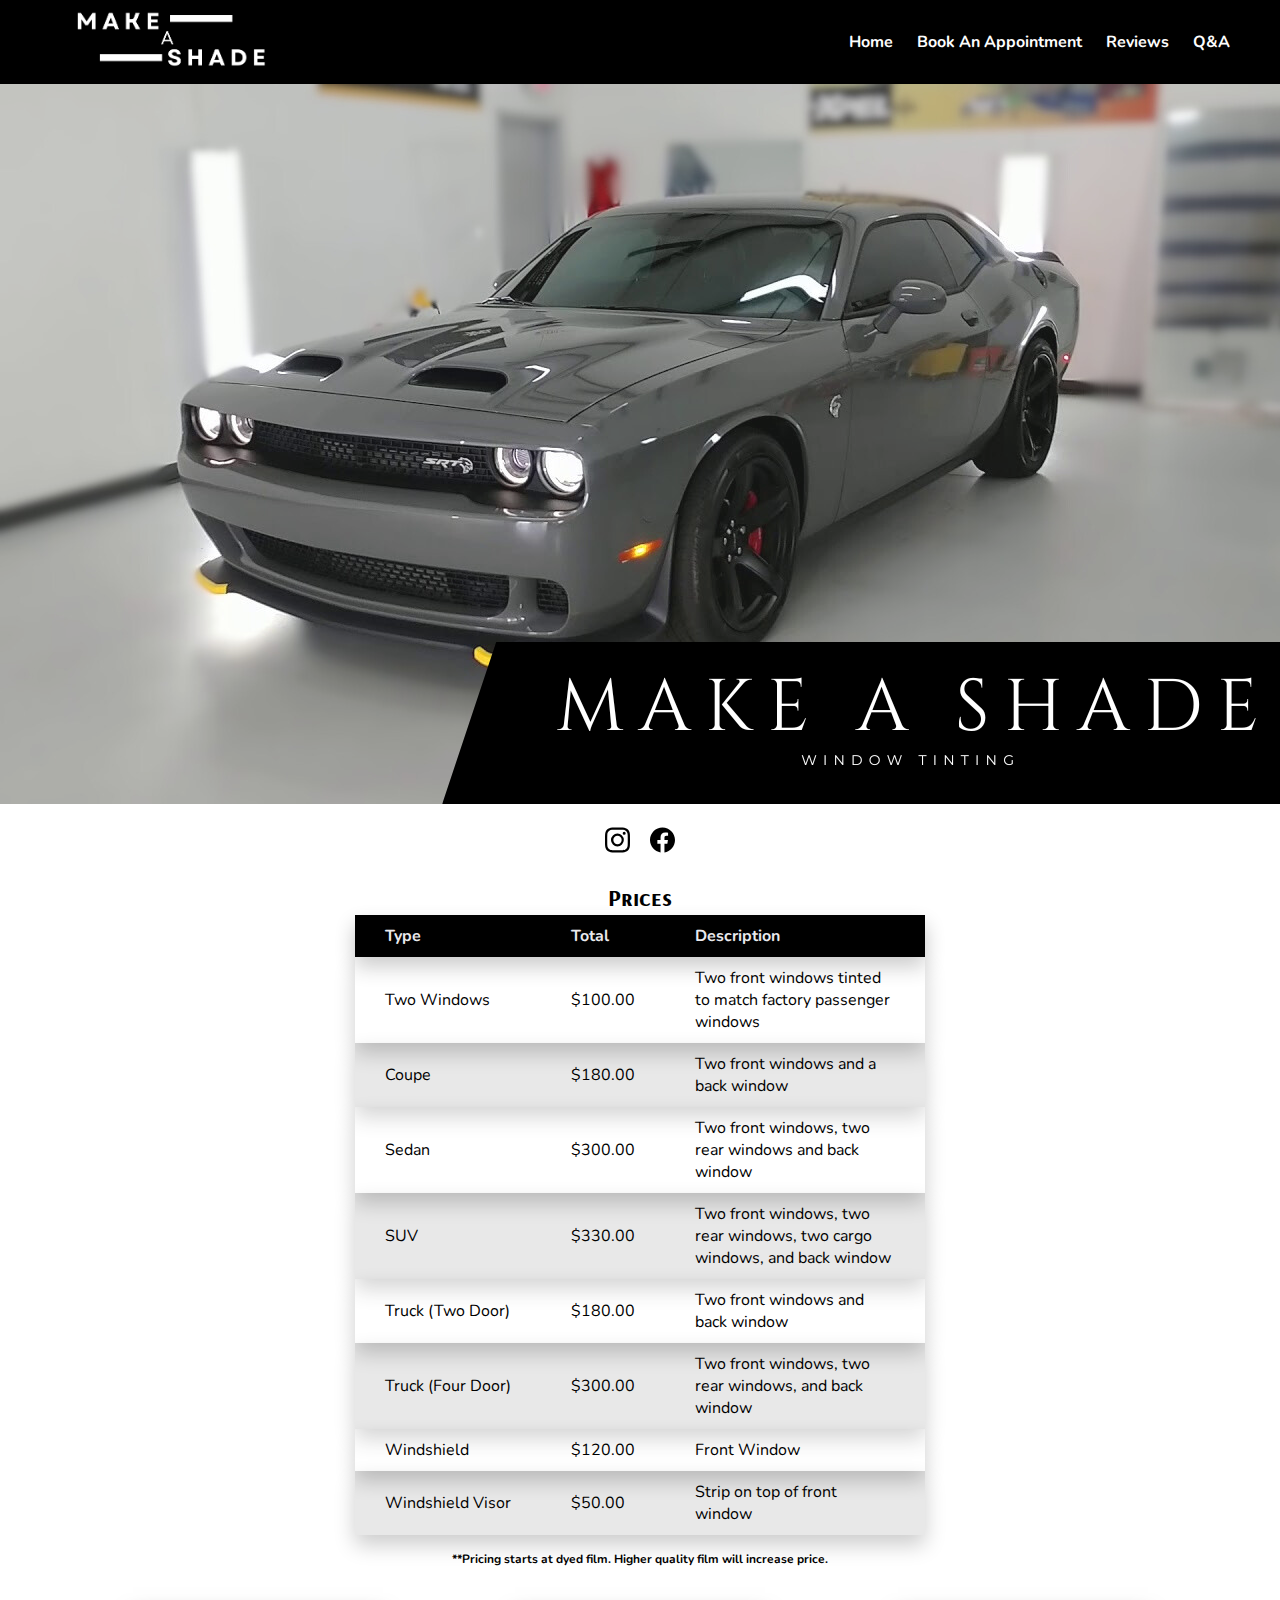
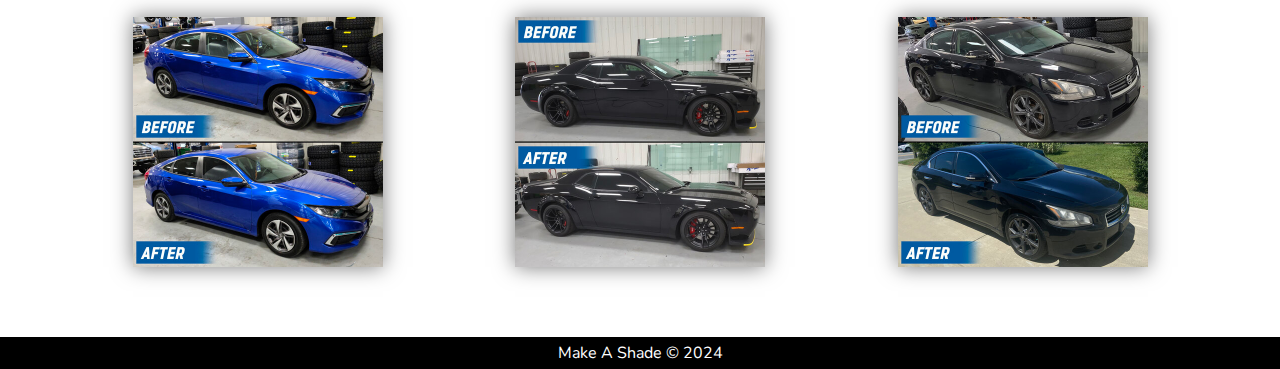
<file: index.html>
<!DOCTYPE html>
<html lang="en">

<head>
    <meta charset="UTF-8">
    <meta name="viewport" content="width=device-width, initial-scale=1.0">
    <title>Make A Shade</title>

    <link rel="stylesheet" href="style.css">

    <link rel="preconnect" href="https://fonts.googleapis.com">
    <link rel="preconnect" href="https://fonts.gstatic.com" crossorigin>
    <link href="https://fonts.googleapis.com/css2?family=Nunito:ital,wght@0,200..1000;1,200..1000&display=swap"
        rel="stylesheet">

    <link
        href="https://fonts.googleapis.com/css2?family=Arsenal+SC:ital,wght@0,400;0,700;1,400;1,700&family=Moderustic:wght@300..800&family=Montserrat:ital,wght@0,100..900;1,100..900&display=swap"
        rel="stylesheet">


</head>

<body>

    <div class="wrapper">


        <nav>
            <div class="logoDiv">
                <a href="./index.html">
                    <img src="./assets/makeashadeLogo.png" alt="">
                </a>


            </div>

            <div class="linksDiv">
                <a href="./index.html">Home</a>
                <a href="./booking.html">Book An Appointment</a>
                <a href="">Reviews</a>
                <a href="./qna.html">Q&A</a>
            </div>
        </nav>

        <div class="container">

            <img class="bigImage" src="./assets/Challenger.jpg" alt="">

            <div class="socialIcons">
                <!-- insta logo -->

                <a href="https://www.instagram.com/makeashade/profilecard/?igsh=dnF1bXNyYWdxaDNz" target="_blank">
                    <svg xmlns="http://www.w3.org/2000/svg" width="25" height="16" fill="currentColor"
                        class="bi bi-instagram" viewBox="0 0 16 16">
                        <path
                            d="M8 0C5.829 0 5.556.01 4.703.048 3.85.088 3.269.222 2.76.42a3.9 3.9 0 0 0-1.417.923A3.9 3.9 0 0 0 .42 2.76C.222 3.268.087 3.85.048 4.7.01 5.555 0 5.827 0 8.001c0 2.172.01 2.444.048 3.297.04.852.174 1.433.372 1.942.205.526.478.972.923 1.417.444.445.89.719 1.416.923.51.198 1.09.333 1.942.372C5.555 15.99 5.827 16 8 16s2.444-.01 3.298-.048c.851-.04 1.434-.174 1.943-.372a3.9 3.9 0 0 0 1.416-.923c.445-.445.718-.891.923-1.417.197-.509.332-1.09.372-1.942C15.99 10.445 16 10.173 16 8s-.01-2.445-.048-3.299c-.04-.851-.175-1.433-.372-1.941a3.9 3.9 0 0 0-.923-1.417A3.9 3.9 0 0 0 13.24.42c-.51-.198-1.092-.333-1.943-.372C10.443.01 10.172 0 7.998 0zm-.717 1.442h.718c2.136 0 2.389.007 3.232.046.78.035 1.204.166 1.486.275.373.145.64.319.92.599s.453.546.598.92c.11.281.24.705.275 1.485.039.843.047 1.096.047 3.231s-.008 2.389-.047 3.232c-.035.78-.166 1.203-.275 1.485a2.5 2.5 0 0 1-.599.919c-.28.28-.546.453-.92.598-.28.11-.704.24-1.485.276-.843.038-1.096.047-3.232.047s-2.39-.009-3.233-.047c-.78-.036-1.203-.166-1.485-.276a2.5 2.5 0 0 1-.92-.598 2.5 2.5 0 0 1-.6-.92c-.109-.281-.24-.705-.275-1.485-.038-.843-.046-1.096-.046-3.233s.008-2.388.046-3.231c.036-.78.166-1.204.276-1.486.145-.373.319-.64.599-.92s.546-.453.92-.598c.282-.11.705-.24 1.485-.276.738-.034 1.024-.044 2.515-.045zm4.988 1.328a.96.96 0 1 0 0 1.92.96.96 0 0 0 0-1.92m-4.27 1.122a4.109 4.109 0 1 0 0 8.217 4.109 4.109 0 0 0 0-8.217m0 1.441a2.667 2.667 0 1 1 0 5.334 2.667 2.667 0 0 1 0-5.334" />
                    </svg>
                </a>



                <!-- facebook logo -->

                <a href="https://www.facebook.com/share/1Bqjv8vFhs/?mibextid=LQQJ4d" target="_blank">
                    <svg xmlns="http://www.w3.org/2000/svg" width="25" height="16" fill="currentColor"
                        class="bi bi-facebook" viewBox="0 0 16 16">
                        <path
                            d="M16 8.049c0-4.446-3.582-8.05-8-8.05C3.58 0-.002 3.603-.002 8.05c0 4.017 2.926 7.347 6.75 7.951v-5.625h-2.03V8.05H6.75V6.275c0-2.017 1.195-3.131 3.022-3.131.876 0 1.791.157 1.791.157v1.98h-1.009c-.993 0-1.303.621-1.303 1.258v1.51h2.218l-.354 2.326H9.25V16c3.824-.604 6.75-3.934 6.75-7.951" />
                    </svg>
                </a>

            </div>


            <h2>Prices</h2>

            <table>
                <thead>
                    <tr>
                        <th>Type</th>
                        <th>Total</th>
                        <th>Description</th>
                    </tr>
                </thead>
                <tbody>
                    <tr>
                        <td>Two Windows</td>
                        <td>$100.00</td>
                        <td>Two front windows tinted to match factory passenger windows</td>
                    </tr>

                    <tr>
                        <td>Coupe</td>
                        <td>$180.00</td>
                        <td>Two front windows and a back window</td>
                    </tr>

                    <tr>
                        <td>Sedan</td>
                        <td>$300.00</td>
                        <td>Two front windows, two rear windows and back window</td>
                    </tr>

                    <tr>
                        <td>SUV</td>
                        <td>$330.00</td>
                        <td>Two front windows, two rear windows, two cargo windows, and back window</td>
                    </tr>

                    <tr>
                        <td>Truck (Two Door)</td>
                        <td>$180.00</td>
                        <td>Two front windows and back window</td>
                    </tr>

                    <tr>
                        <td>Truck (Four Door)</td>
                        <td>$300.00</td>
                        <td>Two front windows, two rear windows, and back window</td>
                    </tr>

                    <tr>
                        <td>Windshield</td>
                        <td>$120.00</td>
                        <td>Front Window</td>
                    </tr>

                    <tr>
                        <td>Windshield Visor</td>
                        <td>$50.00</td>
                        <td>Strip on top of front window</td>
                    </tr>

                </tbody>
            </table>

            <h4>**Pricing starts at dyed film. Higher quality film will increase price.</h4>

            <div class="images">
                <img src="./assets/Honda-Civic-Window-Tint-Dreamworks-Motorsports.jpg" alt="">
                <img src="./assets/Charger-Tint.jpg" alt="">
                <img src="./assets/Maxima-Tint.jpg" alt="">
            </div>
        </div>

        <footer>Make A Shade &copy; 2024 </footer>
    </div>

</body>

</html>
</file>
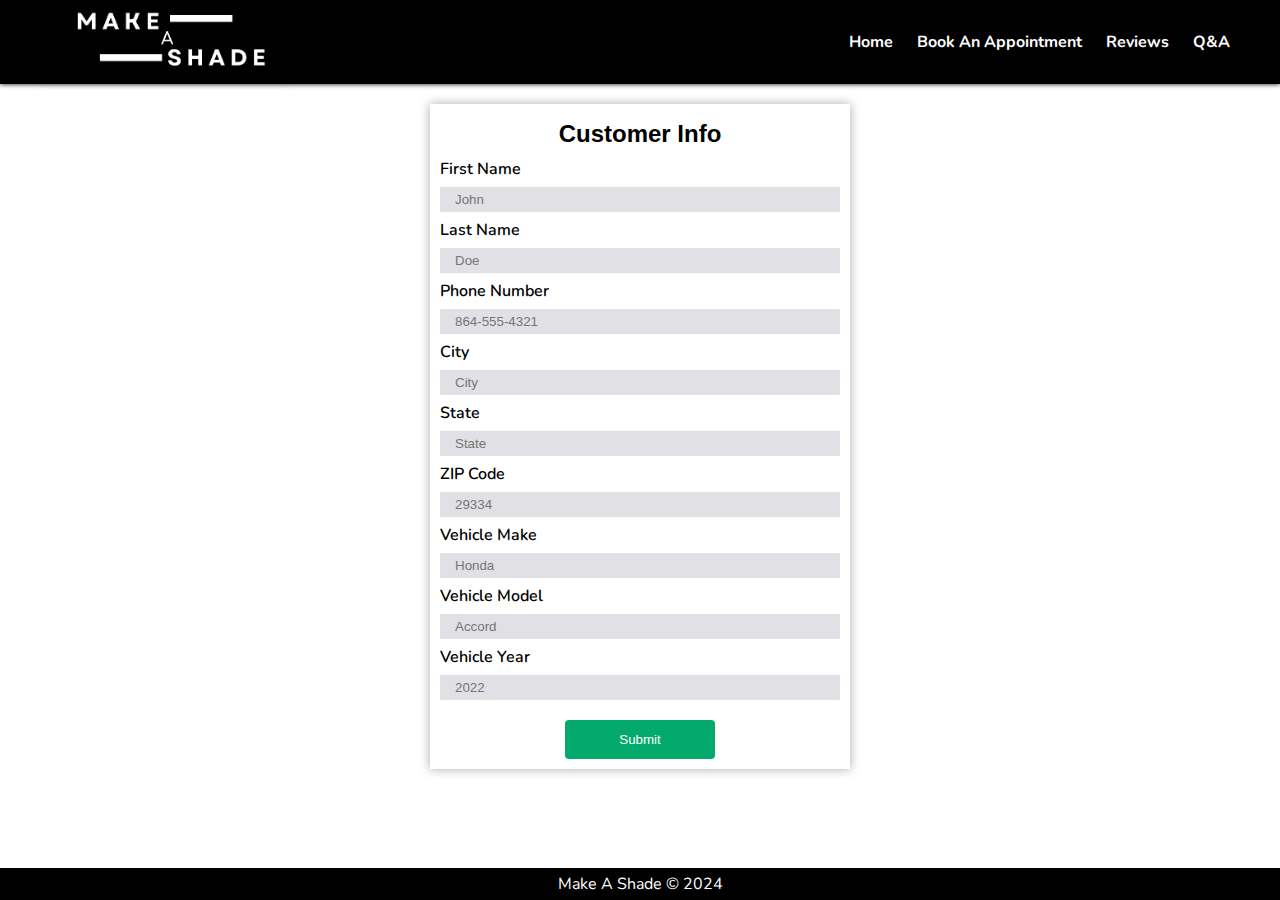
<file: booking.html>
<!DOCTYPE html>
<html lang="en">

<head>
    <meta charset="UTF-8">
    <meta name="viewport" content="width=device-width, initial-scale=1.0">
    <title>Book An Appointment</title>

    <link rel="stylesheet" href="style.css">

    <link rel="preconnect" href="https://fonts.googleapis.com">
    <link rel="preconnect" href="https://fonts.gstatic.com" crossorigin>
    <link href="https://fonts.googleapis.com/css2?family=Nunito:ital,wght@0,200..1000;1,200..1000&display=swap"
        rel="stylesheet">
</head>

<body>

    <div class="wrapper">


        <nav>
            <div class="logoDiv">
                <a href="./index.html">
                    <img src="./assets/makeashadeLogo.png" alt="">
                </a>


            </div>

            <div class="linksDiv">
                <a href="./index.html">Home</a>
                <a href="./booking.html">Book An Appointment</a>
                <a href="">Reviews</a>
                <a href="./qna.html">Q&A</a>
            </div>
        </nav>

        <div class="container">

            <form action="">

                <h2>Customer Info</h2>

                <label for="">First Name</label>
                <input type="text" name="firstName" id="firstName" placeholder="John">

                <label for="">Last Name</label>
                <input type="text" name="lastName" id="lastName" placeholder="Doe">

                <label for="">Phone Number</label>
                <input type="tel" name="phoneNumber" id="phoneNumber" placeholder="864-555-4321" maxlength="10">

                <label for="city">City</label>
                <input type="text" id="city" name="city" placeholder="City" required>

                <label for="state">State</label>
                <input type="text" id="state" name="state" placeholder="State" required>

                <label for="zip">ZIP Code</label>
                <input type="number" id="zip" name="zip" placeholder="29334" required>

                <label for="car">Vehicle Make</label>
                <input type="text" id="make" name="make" placeholder="Honda">

                <label for="model">Vehicle Model</label>
                <input type="text" id="model" name="model" placeholder="Accord">

                <label for="year">Vehicle Year</label>
                <input type="number" id="number" name="number" placeholder="2022">

                <input type="submit" value="Submit">
            </form>
        </div>

        <footer>Make A Shade &copy; 2024 </footer>


    </div>

</body>

</html>
</file>
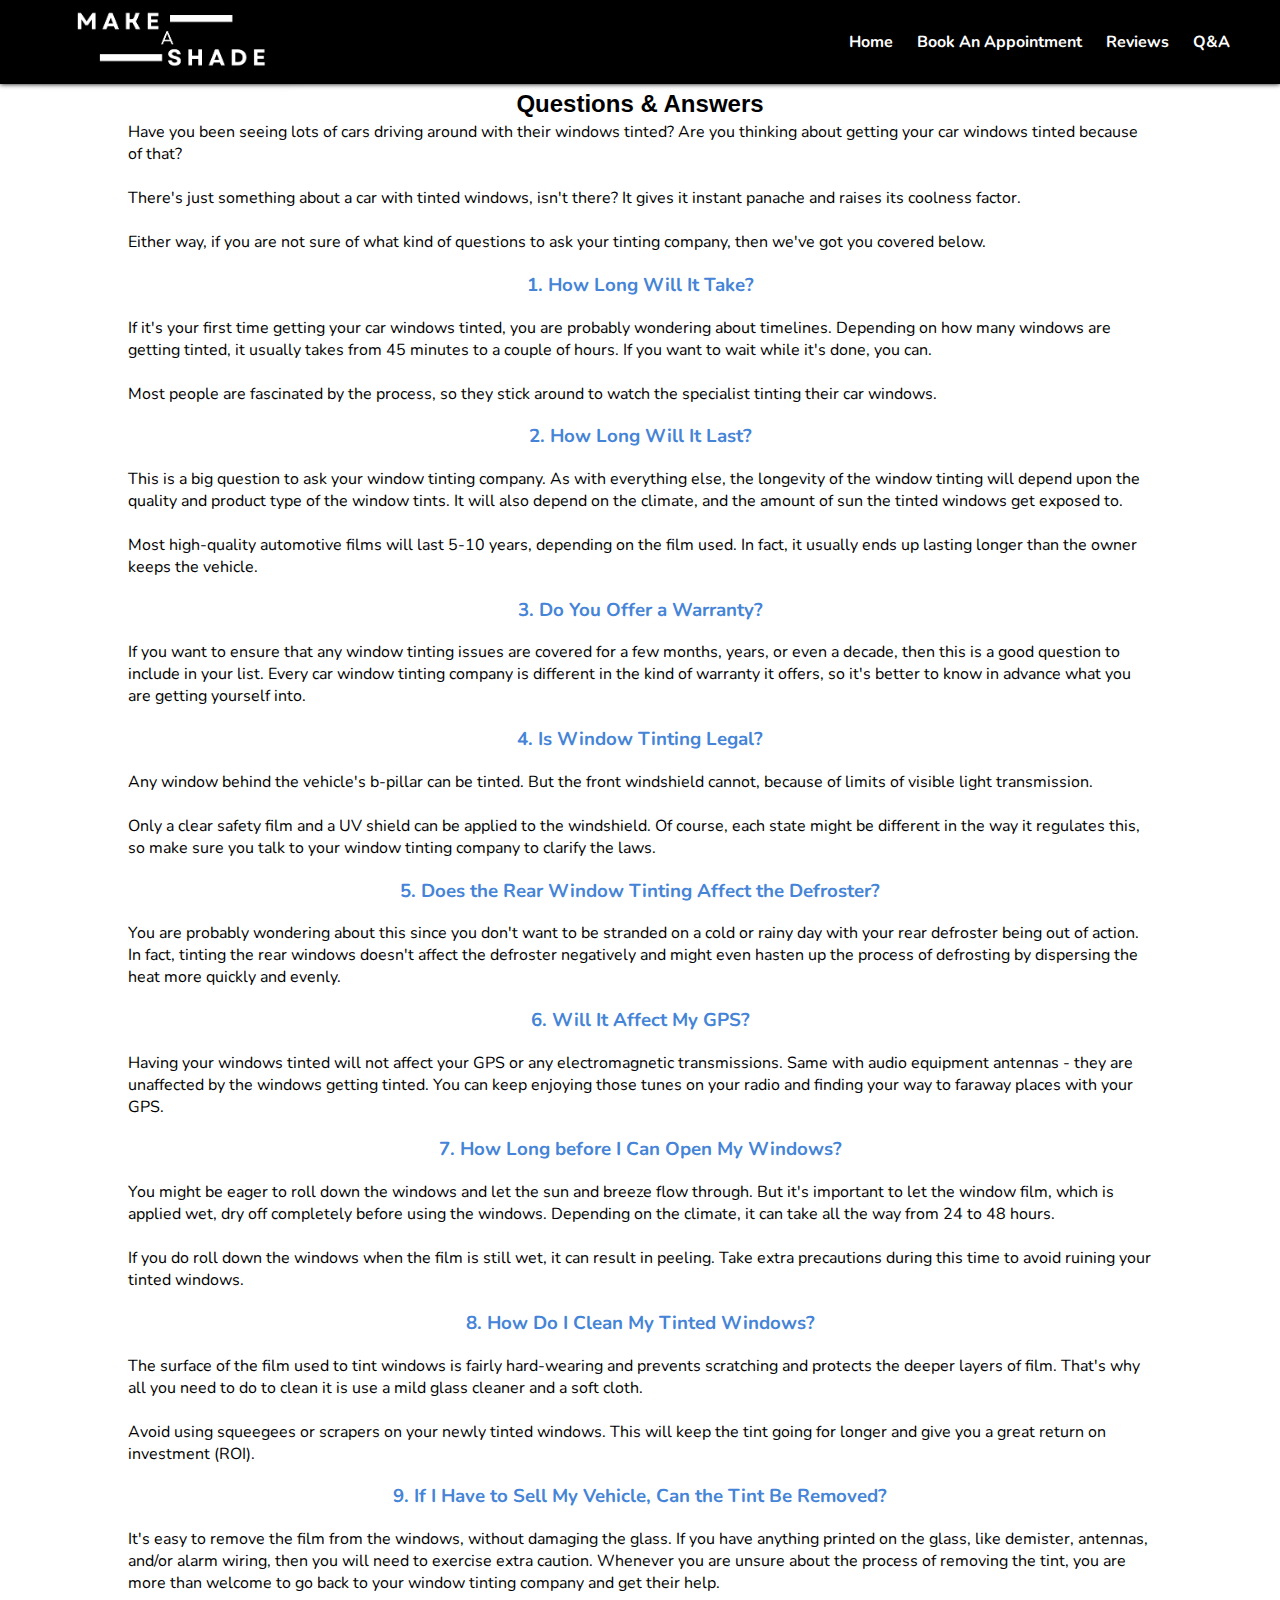
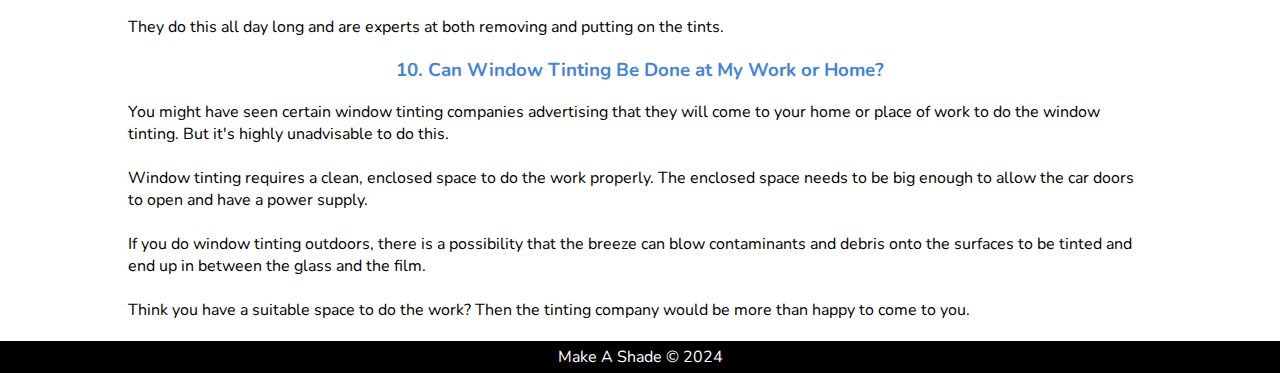
<file: qna.html>
<!DOCTYPE html>
<html lang="en">

<head>
    <meta charset="UTF-8">
    <meta name="viewport" content="width=device-width, initial-scale=1.0">
    <title>Make A Shade</title>

    <link rel="stylesheet" href="style.css">

    <link rel="preconnect" href="https://fonts.googleapis.com">
    <link rel="preconnect" href="https://fonts.gstatic.com" crossorigin>
    <link href="https://fonts.googleapis.com/css2?family=Nunito:ital,wght@0,200..1000;1,200..1000&display=swap"
        rel="stylesheet">


</head>

<body>

    <div class="wrapper">


        <nav>
            <div class="logoDiv">
                <a href="./index.html">
                    <img src="./assets/makeashadeLogo.png" alt="">
                </a>


            </div>

            <div class="linksDiv">
                <a href="./index.html">Home</a>
                <a href="./booking.html">Book An Appointment</a>
                <a href="">Reviews</a>
                <a href="./qna.html">Q&A</a>
            </div>
        </nav>

        <div class="container">
            <h2>Questions & Answers</h2>

            <p>
                Have you been seeing lots of cars driving around with their windows tinted? Are you thinking about
                getting your car windows tinted because of that?
            </p>

            <br>

            <p>
                There's just something about a car with tinted windows, isn't there? It gives it instant panache and
                raises its coolness factor.
            </p>

            <br>

            <p>
                Either way, if you are not sure of what kind of questions to ask your tinting company, then we've got
                you
                covered below.
            </p>


            <h3>
                1. How Long Will It Take?
            </h3>

            <p>
                If it's your first time getting your car windows tinted, you are probably wondering about timelines.
                Depending on how many windows are getting tinted, it usually takes from 45 minutes to a couple of hours.
                If
                you want to wait while it's done, you can.
            </p>

            <br>

            <p>
                Most people are fascinated by the process, so they stick around to watch the specialist tinting their
                car
                windows.
            </p>


            <h3>
                2. How Long Will It Last?
            </h3>

            <p>
                This is a big question to ask your window tinting company. As with everything else, the longevity of the
                window tinting will depend upon the quality and product type of the window tints. It will also depend on
                the
                climate, and the amount of sun the tinted windows get exposed to.
            </p>

            <br>

            <p>
                Most high-quality automotive films will last 5-10 years, depending on the film used. In fact, it usually
                ends up lasting longer than the owner keeps the vehicle.
            </p>

            <h3>
                3. Do You Offer a Warranty?
            </h3>

            <p>
                If you want to ensure that any window tinting issues are covered for a few months, years, or even a
                decade,
                then this is a good question to include in your list. Every car window tinting company is different in
                the
                kind of warranty it offers, so it's better to know in advance what you are getting yourself into.
            </p>

            <h3>
                4. Is Window Tinting Legal?
            </h3>

            <p>
                Any window behind the vehicle's b-pillar can be tinted. But the front windshield cannot, because of
                limits
                of visible light transmission.
            </p>

            <br>

            <p>
                Only a clear safety film and a UV shield can be applied to the windshield. Of course, each state might
                be
                different in the way it regulates this, so make sure you talk to your window tinting company to clarify
                the
                laws.
            </p>

            <h3>
                5. Does the Rear Window Tinting Affect the Defroster?
            </h3>

            <p>
                You are probably wondering about this since you don't want to be stranded on a cold or rainy day with
                your rear defroster being out of action. In fact, tinting the rear windows doesn't affect the defroster
                negatively and might even hasten up the process of defrosting by dispersing the heat more quickly and
                evenly.
            </p>

            <h3>
                6. Will It Affect My GPS?
            </h3>

            <p>
                Having your windows tinted will not affect your GPS or any electromagnetic transmissions. Same with
                audio
                equipment antennas - they are unaffected by the windows getting tinted. You can keep enjoying those
                tunes on
                your radio and finding your way to faraway places with your GPS.
            </p>

            <h3>
                7. How Long before I Can Open My Windows?
            </h3>

            <p>
                You might be eager to roll down the windows and let the sun and breeze flow through. But it's important
                to
                let the window film, which is applied wet, dry off completely before using the windows. Depending on the
                climate, it can take all the way from 24 to 48 hours.
            </p>

            <br>

            <p>
                If you do roll down the windows when the film is still wet, it can result in peeling. Take extra
                precautions
                during this time to avoid ruining your tinted windows.
            </p>

            <h3>
                8. How Do I Clean My Tinted Windows?
            </h3>

            <p>
                The surface of the film used to tint windows is fairly hard-wearing and prevents scratching and protects
                the
                deeper layers of film. That's why all you need to do to clean it is use a mild glass cleaner and a soft
                cloth.
            </p>

            <br>

            <p>
                Avoid using squeegees or scrapers on your newly tinted windows. This will keep the tint going for longer
                and
                give you a great return on investment (ROI).
            </p>


            <h3>
                9. If I Have to Sell My Vehicle, Can the Tint Be Removed?
            </h3>

            <p>
                It's easy to remove the film from the windows, without damaging the glass. If you have anything printed
                on
                the glass, like demister, antennas, and/or alarm wiring, then you will need to exercise extra caution.
                Whenever you are unsure about the process of removing the tint, you are more than welcome to go back to
                your
                window tinting company and get their help.
            </p>

            <br>

            <p>
                They do this all day long and are experts at both removing and putting on the tints.
            </p>


            <h3>
                10. Can Window Tinting Be Done at My Work or Home?
            </h3>


            <p>
                You might have seen certain window tinting companies advertising that they will come to your home or
                place
                of work to do the window tinting. But it's highly unadvisable to do this.
            </p>

            <br>

            <p>
                Window tinting requires a clean, enclosed space to do the work properly. The enclosed space needs to be
                big
                enough to allow the car doors to open and have a power supply.
            </p>

            <br>

            <p>
                If you do window tinting outdoors, there is a possibility that the breeze can blow contaminants and
                debris
                onto the surfaces to be tinted and end up in between the glass and the film.
            </p>

            <br>

            <p>
                Think you have a suitable space to do the work? Then the tinting company would be more than happy to
                come to
                you.
            </p>

        </div>

        <footer>Make A Shade &copy; 2024 </footer>
    </div>

</body>

</html>
</file>
<file: style.css>
body,
html {
    padding: 0;
    margin: 0;
    font-family: "Nunito", sans-serif;
    /* background-image: linear-gradient(145.6deg, rgb(251, 229, 215) 11.2%, rgb(242, 242, 242) 42%, rgba(249, 249, 249, 0.643) 71.5%, rgb(190, 219, 251) 100.2%); */
    font-size: 16px;
}

.wrapper {
    min-height: calc(100vh);
    /* Adjust based on footer height */
    display: flex;
    flex-direction: column;
}


nav {
    background-color: rgb(0, 0, 0);
    padding: 0px 40px;
    display: flex;
    justify-content: space-between;
    /* justify-content: end; */
    align-items: center;
    /* border-bottom-left-radius: 10px; */
    /* border-bottom-right-radius: 10px; */
    box-shadow: 0px 0px 5px;
}


.logoDiv>a>img {
    /* width: 125px; */
    height: auto;
}

.linksDiv>a {
    padding: 0px 10px;
    text-decoration: none;
    color: rgb(253, 253, 253);
    font-weight: 700;
    transition: .25s;
}

.linksDiv>a:hover {
    color: rgb(236, 213, 42);
}

.container {
    /* display: flex; */
    /* flex-direction: column; */
    flex: 1;
}

h1 {
    text-align: center;
    text-shadow: 0px 0px 20px rgba(15, 36, 170, 0.539);
    padding: 0;
    margin: 0;
    margin-top: 10px;
}

h2 {
    text-align: center;
    margin: 3px;
    color: rgb(0, 0, 0);
    font-family: "Arsenal SC", sans-serif;
    padding-top: 3px;
}

h3 {
    /* font-size: 13px; */
    text-align: center;
    color: rgb(69, 132, 214);
}

h4 {
    text-align: center;
    font-size: 12px;
}

p {
    margin: 0px 10%;
}

.images {
    display: flex;
    flex-wrap: wrap;
    justify-content: space-evenly;
    align-items: center;
    margin: 40px 0px;
}

.bigImage {
    width: 100%;
    box-shadow: none;
    margin: 0;
    height: auto;
    padding: 0;
}


img {
    width: 250px;
    box-shadow: 0px 0px 20px rgba(0, 0, 0, 0.527);
    /* max-width: 100%; */
    height: auto;
    margin: 10px 0px;
}

.socialIcons {
    display: flex;
    justify-content: center;
    align-items: center;
    /* background-color: black; */
}

.socialIcons>a>svg {
    height: 40px;
    padding: 10px;
    color: black;
}

/* table data */

table {
    border-collapse: collapse;
    margin-left: auto;
    margin-right: auto;
}

thead {
    background-color: rgb(0, 0, 0);
    box-shadow: 0px 10px 20px rgba(0, 0, 0, 0.242);
    color: rgb(233, 233, 237);
}

td {
    padding: 10px 30px;
}

td:nth-child(3) {
    width: 200px;
    word-wrap: break-word;
}

th {
    text-align: start;
    padding: 10px 30px;
}

tbody tr:nth-child(odd) {
    background-color: #ffffff30;
    box-shadow: 0px 10px 20px rgba(0, 0, 0, 0.20);
}

tbody tr:nth-child(even) {
    background-color: #00000017;
    box-shadow: 0px 10px 20px rgba(0, 0, 0, 0.20);
}

footer {
    text-align: center;
    background-color: rgb(0, 0, 0);
    color: rgb(255, 255, 255);
    padding: 5px 0px;
    margin-top: 20px;
}

/* form styling */

form {
    display: flex;
    flex-direction: column;
    width: 400px;
    margin: 20px auto;
    /* border-radius: 20px; */
    padding: 10px;
    /* background-color: rgba(0, 0, 255, 0.113); */
    box-shadow: 0px 0px 10px rgba(0, 0, 0, 0.336);
}

form>label {
    padding: 7px 0px;
    font-weight: 600;
}

form>input {
    background-color: rgb(225, 225, 229);
    padding: 5px 15px;
    border: none;
}


input:focus {
    outline: none;
}


input[type=submit] {
    background-color: #04AA6D;
    color: white;
    padding: 12px 20px;
    border: none;
    border-radius: 4px;
    cursor: pointer;
    margin-top: 20px;
    width: 150px;
    margin-left: auto;
    margin-right: auto;
}
</file>
